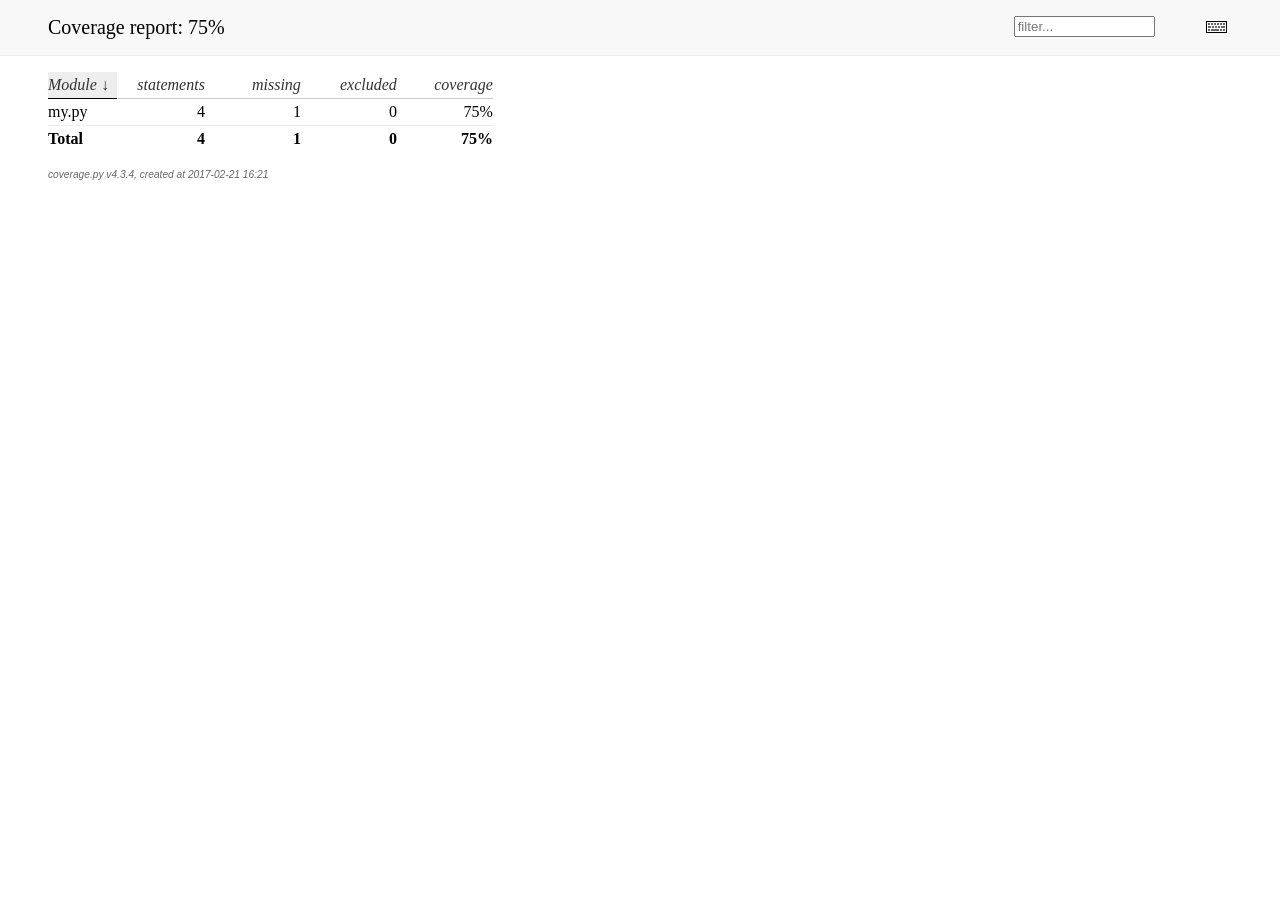
<file: examples/htmlcov/index.html>
<!DOCTYPE html>
<html>
<head>
    <meta http-equiv="Content-Type" content="text/html; charset=utf-8">
    <title>Coverage report</title>
    <link rel="stylesheet" href="style.css" type="text/css">
    
    <script type="text/javascript" src="jquery.min.js"></script>
    <script type="text/javascript" src="jquery.ba-throttle-debounce.min.js"></script>
    <script type="text/javascript" src="jquery.tablesorter.min.js"></script>
    <script type="text/javascript" src="jquery.hotkeys.js"></script>
    <script type="text/javascript" src="coverage_html.js"></script>
    <script type="text/javascript">
        jQuery(document).ready(coverage.index_ready);
    </script>
</head>
<body class="indexfile">

<div id="header">
    <div class="content">
        <h1>Coverage report:
            <span class="pc_cov">75%</span>
        </h1>

        <img id="keyboard_icon" src="keybd_closed.png" alt="Show keyboard shortcuts" />

        <form id="filter_container">
            <input id="filter" type="text" value="" placeholder="filter..." />
        </form>
    </div>
</div>

<div class="help_panel">
    <img id="panel_icon" src="keybd_open.png" alt="Hide keyboard shortcuts" />
    <p class="legend">Hot-keys on this page</p>
    <div>
    <p class="keyhelp">
        <span class="key">n</span>
        <span class="key">s</span>
        <span class="key">m</span>
        <span class="key">x</span>
        
        <span class="key">c</span> &nbsp; change column sorting
    </p>
    </div>
</div>

<div id="index">
    <table class="index">
        <thead>
            
            <tr class="tablehead" title="Click to sort">
                <th class="name left headerSortDown shortkey_n">Module</th>
                <th class="shortkey_s">statements</th>
                <th class="shortkey_m">missing</th>
                <th class="shortkey_x">excluded</th>
                
                <th class="right shortkey_c">coverage</th>
            </tr>
        </thead>
        
        <tfoot>
            <tr class="total">
                <td class="name left">Total</td>
                <td>4</td>
                <td>1</td>
                <td>0</td>
                
                <td class="right" data-ratio="3 4">75%</td>
            </tr>
        </tfoot>
        <tbody>
            
            <tr class="file">
                <td class="name left"><a href="my_py.html">my.py</a></td>
                <td>4</td>
                <td>1</td>
                <td>0</td>
                
                <td class="right" data-ratio="3 4">75%</td>
            </tr>
            
        </tbody>
    </table>

    <p id="no_rows">
        No items found using the specified filter.
    </p>
</div>

<div id="footer">
    <div class="content">
        <p>
            <a class="nav" href="https://coverage.readthedocs.io">coverage.py v4.3.4</a>,
            created at 2017-02-21 16:21
        </p>
    </div>
</div>

</body>
</html>
</file>
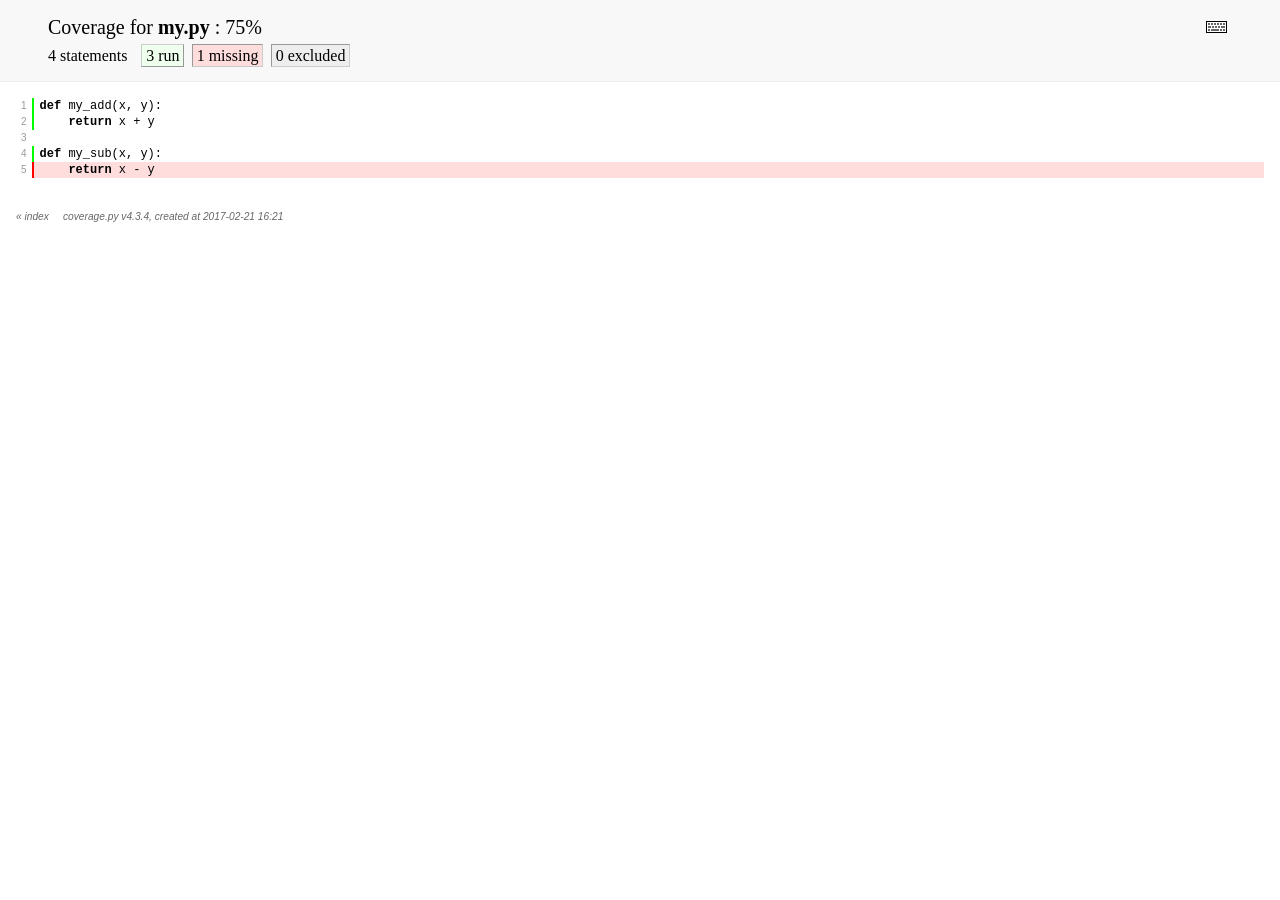
<file: examples/htmlcov/my_py.html>
<!DOCTYPE html>
<html>
<head>
    <meta http-equiv="Content-Type" content="text/html; charset=utf-8">
    
    
    <meta http-equiv="X-UA-Compatible" content="IE=emulateIE7" />
    <title>Coverage for my.py: 75%</title>
    <link rel="stylesheet" href="style.css" type="text/css">
    
    <script type="text/javascript" src="jquery.min.js"></script>
    <script type="text/javascript" src="jquery.hotkeys.js"></script>
    <script type="text/javascript" src="jquery.isonscreen.js"></script>
    <script type="text/javascript" src="coverage_html.js"></script>
    <script type="text/javascript">
        jQuery(document).ready(coverage.pyfile_ready);
    </script>
</head>
<body class="pyfile">

<div id="header">
    <div class="content">
        <h1>Coverage for <b>my.py</b> :
            <span class="pc_cov">75%</span>
        </h1>

        <img id="keyboard_icon" src="keybd_closed.png" alt="Show keyboard shortcuts" />

        <h2 class="stats">
            4 statements &nbsp;
            <span class="run hide_run shortkey_r button_toggle_run">3 run</span>
            <span class="mis shortkey_m button_toggle_mis">1 missing</span>
            <span class="exc shortkey_x button_toggle_exc">0 excluded</span>

            
        </h2>
    </div>
</div>

<div class="help_panel">
    <img id="panel_icon" src="keybd_open.png" alt="Hide keyboard shortcuts" />
    <p class="legend">Hot-keys on this page</p>
    <div>
    <p class="keyhelp">
        <span class="key">r</span>
        <span class="key">m</span>
        <span class="key">x</span>
        <span class="key">p</span> &nbsp; toggle line displays
    </p>
    <p class="keyhelp">
        <span class="key">j</span>
        <span class="key">k</span> &nbsp; next/prev highlighted chunk
    </p>
    <p class="keyhelp">
        <span class="key">0</span> &nbsp; (zero) top of page
    </p>
    <p class="keyhelp">
        <span class="key">1</span> &nbsp; (one) first highlighted chunk
    </p>
    </div>
</div>

<div id="source">
    <table>
        <tr>
            <td class="linenos">
<p id="n1" class="stm run hide_run"><a href="#n1">1</a></p>
<p id="n2" class="stm run hide_run"><a href="#n2">2</a></p>
<p id="n3" class="pln"><a href="#n3">3</a></p>
<p id="n4" class="stm run hide_run"><a href="#n4">4</a></p>
<p id="n5" class="stm mis"><a href="#n5">5</a></p>

            </td>
            <td class="text">
<p id="t1" class="stm run hide_run"><span class="key">def</span> <span class="nam">my_add</span><span class="op">(</span><span class="nam">x</span><span class="op">,</span> <span class="nam">y</span><span class="op">)</span><span class="op">:</span><span class="strut">&nbsp;</span></p>
<p id="t2" class="stm run hide_run">    <span class="key">return</span> <span class="nam">x</span> <span class="op">+</span> <span class="nam">y</span><span class="strut">&nbsp;</span></p>
<p id="t3" class="pln"><span class="strut">&nbsp;</span></p>
<p id="t4" class="stm run hide_run"><span class="key">def</span> <span class="nam">my_sub</span><span class="op">(</span><span class="nam">x</span><span class="op">,</span> <span class="nam">y</span><span class="op">)</span><span class="op">:</span><span class="strut">&nbsp;</span></p>
<p id="t5" class="stm mis">    <span class="key">return</span> <span class="nam">x</span> <span class="op">-</span> <span class="nam">y</span><span class="strut">&nbsp;</span></p>

            </td>
        </tr>
    </table>
</div>

<div id="footer">
    <div class="content">
        <p>
            <a class="nav" href="index.html">&#xab; index</a> &nbsp; &nbsp; <a class="nav" href="https://coverage.readthedocs.io">coverage.py v4.3.4</a>,
            created at 2017-02-21 16:21
        </p>
    </div>
</div>

</body>
</html>
</file>
<file: examples/htmlcov/style.css>
/* Licensed under the Apache License: http://www.apache.org/licenses/LICENSE-2.0 */
/* For details: https://bitbucket.org/ned/coveragepy/src/default/NOTICE.txt */

/* CSS styles for coverage.py. */

/* Page-wide styles */
html, body, h1, h2, h3, p, table, td, th {
    margin: 0;
    padding: 0;
    border: 0;
    outline: 0;
    font-weight: inherit;
    font-style: inherit;
    font-size: 100%;
    font-family: inherit;
    vertical-align: baseline;
    }

/* Set baseline grid to 16 pt. */
body {
    font-family: georgia, serif;
    font-size: 1em;
    }

html>body {
    font-size: 16px;
    }

/* Set base font size to 12/16 */
p {
    font-size: .75em;           /* 12/16 */
    line-height: 1.33333333em;  /* 16/12 */
    }

table {
    border-collapse: collapse;
    }
td {
    vertical-align: top;
}
table tr.hidden {
    display: none !important;
    }

p#no_rows {
    display: none;
    font-size: 1.2em;
    }

a.nav {
    text-decoration: none;
    color: inherit;
    }
a.nav:hover {
    text-decoration: underline;
    color: inherit;
    }

/* Page structure */
#header {
    background: #f8f8f8;
    width: 100%;
    border-bottom: 1px solid #eee;
    }

#source {
    padding: 1em;
    font-family: Consolas, "Liberation Mono", Menlo, Courier, monospace;
    }

.indexfile #footer {
    margin: 1em 3em;
    }

.pyfile #footer {
    margin: 1em 1em;
    }

#footer .content {
    padding: 0;
    font-size: 85%;
    font-family: verdana, sans-serif;
    color: #666666;
    font-style: italic;
    }

#index {
    margin: 1em 0 0 3em;
    }

/* Header styles */
#header .content {
    padding: 1em 3em;
    }

h1 {
    font-size: 1.25em;
    display: inline-block;
}

#filter_container {
    display: inline-block;
    float: right;
    margin: 0 2em 0 0;
}
#filter_container input {
    width: 10em;
}

h2.stats {
    margin-top: .5em;
    font-size: 1em;
}
.stats span {
    border: 1px solid;
    padding: .1em .25em;
    margin: 0 .1em;
    cursor: pointer;
    border-color: #999 #ccc #ccc #999;
}
.stats span.hide_run, .stats span.hide_exc,
.stats span.hide_mis, .stats span.hide_par,
.stats span.par.hide_run.hide_par {
    border-color: #ccc #999 #999 #ccc;
}
.stats span.par.hide_run {
    border-color: #999 #ccc #ccc #999;
}

.stats span.run {
    background: #ddffdd;
}
.stats span.exc {
    background: #eeeeee;
}
.stats span.mis {
    background: #ffdddd;
}
.stats span.hide_run {
    background: #eeffee;
}
.stats span.hide_exc {
    background: #f5f5f5;
}
.stats span.hide_mis {
    background: #ffeeee;
}
.stats span.par {
    background: #ffffaa;
}
.stats span.hide_par {
    background: #ffffcc;
}

/* Help panel */
#keyboard_icon {
    float: right;
    margin: 5px;
    cursor: pointer;
}

.help_panel {
    position: absolute;
    background: #ffffcc;
    padding: .5em;
    border: 1px solid #883;
    display: none;
}

.indexfile .help_panel {
    width: 20em; height: 4em;
}

.pyfile .help_panel {
    width: 16em; height: 8em;
}

.help_panel .legend {
    font-style: italic;
    margin-bottom: 1em;
}

#panel_icon {
    float: right;
    cursor: pointer;
}

.keyhelp {
    margin: .75em;
}

.keyhelp .key {
    border: 1px solid black;
    border-color: #888 #333 #333 #888;
    padding: .1em .35em;
    font-family: monospace;
    font-weight: bold;
    background: #eee;
}

/* Source file styles */
.linenos p {
    text-align: right;
    margin: 0;
    padding: 0 .5em;
    color: #999999;
    font-family: verdana, sans-serif;
    font-size: .625em;   /* 10/16 */
    line-height: 1.6em;  /* 16/10 */
    }
.linenos p.highlight {
    background: #ffdd00;
    }
.linenos p a {
    text-decoration: none;
    color: #999999;
    }
.linenos p a:hover {
    text-decoration: underline;
    color: #999999;
    }

td.text {
    width: 100%;
    }
.text p {
    margin: 0;
    padding: 0 0 0 .5em;
    border-left: 2px solid #ffffff;
    white-space: pre;
    position: relative;
    }

.text p.mis {
    background: #ffdddd;
    border-left: 2px solid #ff0000;
    }
.text p.run, .text p.run.hide_par {
    background: #ddffdd;
    border-left: 2px solid #00ff00;
    }
.text p.exc {
    background: #eeeeee;
    border-left: 2px solid #808080;
    }
.text p.par, .text p.par.hide_run {
    background: #ffffaa;
    border-left: 2px solid #eeee99;
    }
.text p.hide_run, .text p.hide_exc, .text p.hide_mis, .text p.hide_par,
.text p.hide_run.hide_par {
    background: inherit;
    }

.text span.annotate {
    font-family: georgia;
    color: #666;
    float: right;
    padding-right: .5em;
    }
.text p.hide_par span.annotate {
    display: none;
    }
.text span.annotate.long {
    display: none;
    }
.text p:hover span.annotate.long {
    display: block;
    max-width: 50%;
    white-space: normal;
    float: right;
    position: absolute;
    top: 1.75em;
    right: 1em;
    width: 30em;
    height: auto;
    color: #333;
    background: #ffffcc;
    border: 1px solid #888;
    padding: .25em .5em;
    z-index: 999;
    border-radius: .2em;
    box-shadow: #cccccc .2em .2em .2em;
    }

/* Syntax coloring */
.text .com {
    color: green;
    font-style: italic;
    line-height: 1px;
    }
.text .key {
    font-weight: bold;
    line-height: 1px;
    }
.text .str {
    color: #000080;
    }

/* index styles */
#index td, #index th {
    text-align: right;
    width: 5em;
    padding: .25em .5em;
    border-bottom: 1px solid #eee;
    }
#index th {
    font-style: italic;
    color: #333;
    border-bottom: 1px solid #ccc;
    cursor: pointer;
    }
#index th:hover {
    background: #eee;
    border-bottom: 1px solid #999;
    }
#index td.left, #index th.left {
    padding-left: 0;
    }
#index td.right, #index th.right {
    padding-right: 0;
    }
#index th.headerSortDown, #index th.headerSortUp {
    border-bottom: 1px solid #000;
    white-space: nowrap;
    background: #eee;
    }
#index th.headerSortDown:after {
    content: " ↓";
}
#index th.headerSortUp:after {
    content: " ↑";
}
#index td.name, #index th.name {
    text-align: left;
    width: auto;
    }
#index td.name a {
    text-decoration: none;
    color: #000;
    }
#index tr.total,
#index tr.total_dynamic {
    }
#index tr.total td,
#index tr.total_dynamic td {
    font-weight: bold;
    border-top: 1px solid #ccc;
    border-bottom: none;
    }
#index tr.file:hover {
    background: #eeeeee;
    }
#index tr.file:hover td.name {
    text-decoration: underline;
    color: #000;
    }

/* scroll marker styles */
#scroll_marker {
    position: fixed;
    right: 0;
    top: 0;
    width: 16px;
    height: 100%;
    background: white;
    border-left: 1px solid #eee;
    }

#scroll_marker .marker {
    background: #eedddd;
    position: absolute;
    min-height: 3px;
    width: 100%;
    }
</file>
